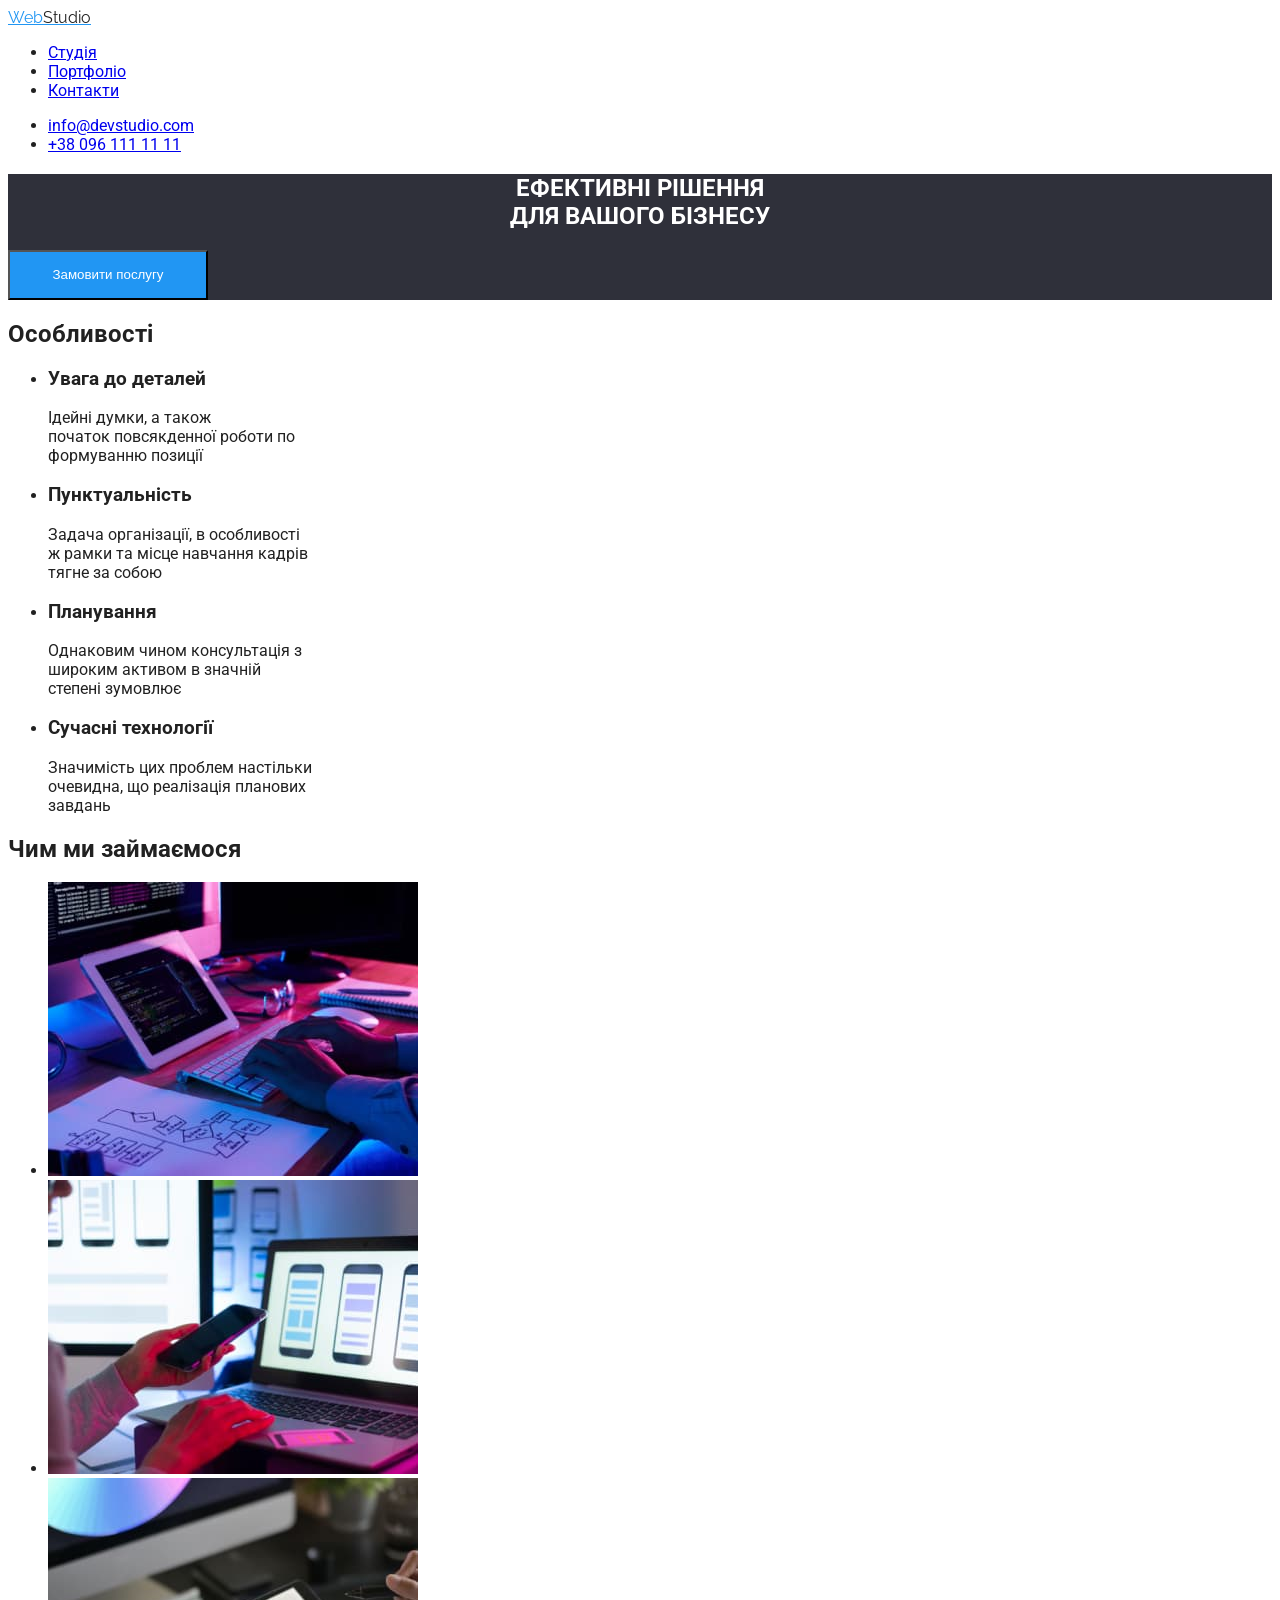
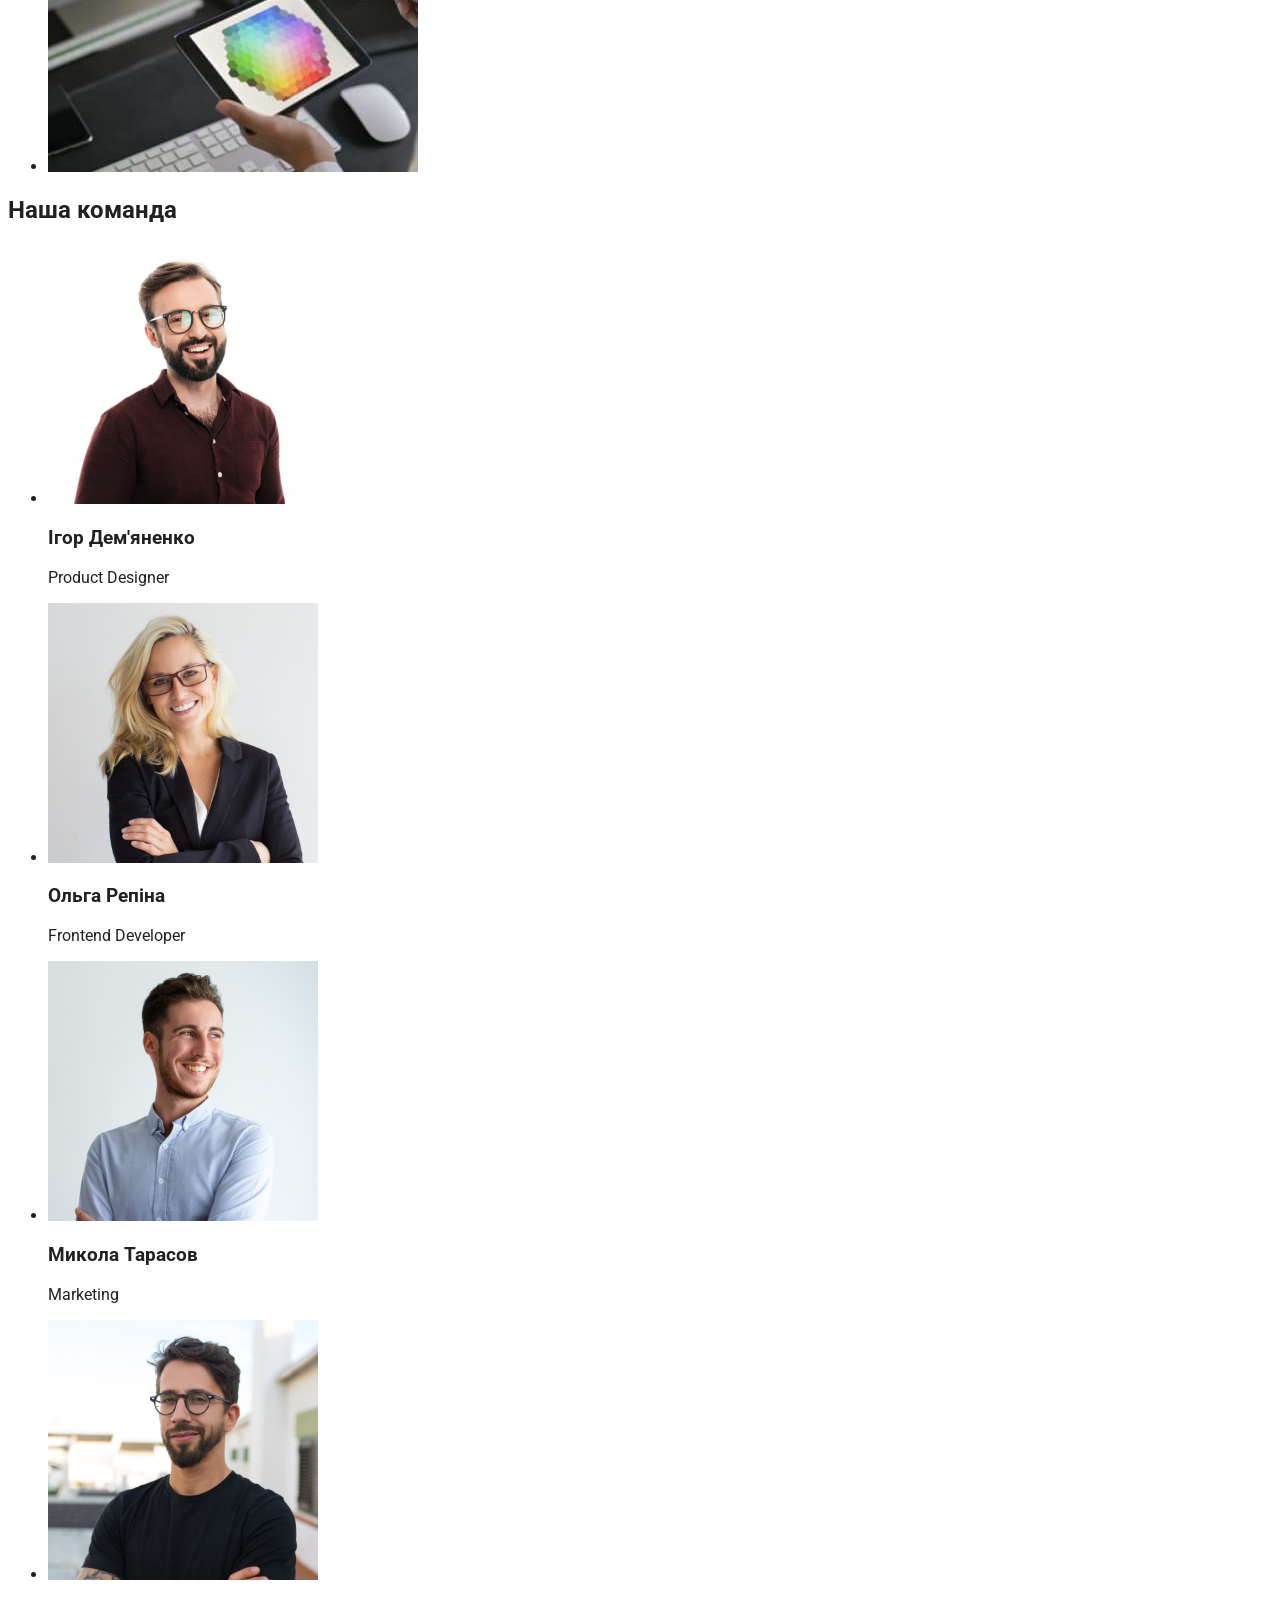
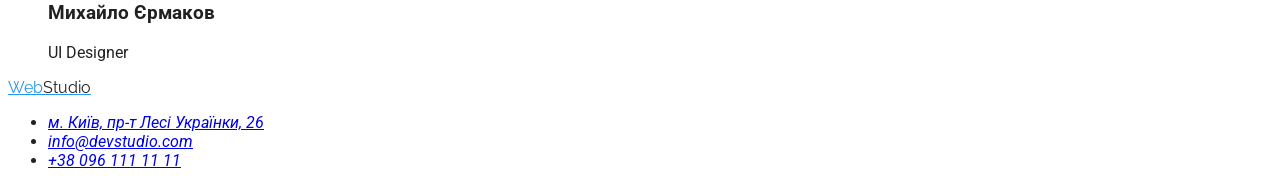
<file: index.html>
<!DOCTYPE html>
<html lang="en">
<head>
    <meta charset="UTF-8">
    <meta http-equiv="X-UA-Compatible" content="IE=edge">
    <meta name="viewport" content="width=device-width, initial-scale=1.0">
    <title>WebStudio</title>
    <link rel="preconnect" href="https://fonts.googleapis.com">
    <link rel="preconnect" href="https://fonts.gstatic.com" crossorigin>
    <link href="https://fonts.googleapis.com/css2?family=Raleway:wght@700&family=Roboto:wght@400;500;700;900&display=swap" 
        rel="stylesheet">
    <link rel="stylesheet" href="./css/styles.css">
</head>
<body>
    <!-- Шапка сторінки    -->
    <header>
        <a href="./index.html" class="maintitle">Web<span class="titletextcolor">Studio</span></a>
        <nav>
            <ul>
                <li><a href="./index.html">Студія</a></li>
                <li><a href="./portfolio.html">Портфоліо</a></li>
                <li><a href="#">Контакти</a></li>
            </ul>
        </nav>
        <ul>
        <li><a href="mailto:info@devstudio.com">info@devstudio.com</a></li>
        <li><a href="tel:+380961111111">+38 096 111 11 11</a></li>
        </ul>
    </header>
    <!-- Основна частина сторінки    -->
    <main>
        <!-- Блок з гаслом та кнопкою замовлення послуг    -->
        <section class="hero">
            <h1 class="herotitle">ЕФЕКТИВНІ РІШЕННЯ <br> ДЛЯ ВАШОГО БІЗНЕСУ</h1>
            <button type="button" class="buttonmain">Замовити послугу</button>
        </section>
        <!-- Блок особливостей та чим ми займаємося    -->
        <section>
            <h2>Особливості</h2>
            <ul>
                <li>
                    <h3>Увага до деталей</h3>
                    <p>Ідейні думки, а також <br> початок повсякденної роботи по <br> формуванню позиції</p>
                </li>
                <li>
                    <h3>Пунктуальність</h3>
                    <p>Задача організації, в особливості <br> ж рамки та місце навчання кадрів <br> тягне за собою</p>
                </li>
                <li>
                    <h3>Планування</h3>
                    <p>Однаковим чином консультація з <br> широким активом в значній <br> степені зумовлює</p>
                </li>
                <li>
                    <h3>Сучасні технології</h3>
                    <p>Значимість цих проблем настільки <br> очевидна, що реалізація планових <br> завдань</p>
                </li>
            </ul>
        </section>
        <section>
            <h2>Чим ми займаємося</h2>
            <ul>
                <li><img src="./images/img1.1opt.jpg" alt="Створення плану дій" width="370"></li>
                <li><img src="./images/img1.2opt.jpg" alt="Розробка дизайну" width="370"></li>
                <li><img src="./images/img1.3opt.jpg" alt="Кольористика" width="370"></li>
            </ul>
        </section>
        <section>
            <h2>Наша команда</h2>
            <ul>
                <li>
                    <img src="./images/img2.1opt.jpg" alt="Ігор Дем'яненко" width="270">
                        <h3>Ігор Дем'яненко</h3>
                        <p>Product Designer</p>
                </li>
                <li>
                    <img src="./images/img2.2opt.jpg" alt="Ольга Репіна" width="270">
                        <h3>Ольга Репіна</h3>
                        <p>Frontend Developer</p>
                </li>
                <li>
                    <img src="./images/img2.3opt.jpg" alt="Микола Тарасов" width="270">
                        <h3>Микола Тарасов</h3>
                        <p>Marketing</p>
                </li>
                <li>
                    <img src="./images/img2.4opt.jpg" alt="Михайло Єрмаков" width="270">
                        <h3>Михайло Єрмаков</h3>
                        <p>UI Designer</p>
                </li>
            </ul>
        </section>
    </main>
    <!-- Підвал сторінки    -->
    <footer>
        <a href="./index.html" class="maintitle">Web<span class="titletextcolor">Studio</span></a>
        <address>
            <ul>
                <li><a href="https://goo.gl/maps/hZoYiyH5EYy9L1387">м. Київ, пр-т Лесі Українки, 26</a></li>
                <li><a href="mailto:info@devstudio.com">info@devstudio.com</a></li>
                <li><a href="tel:+380961111111">+38 096 111 11 11</a></li>
            </ul>
        </address>
    </footer>
</body>
</html>
</file>
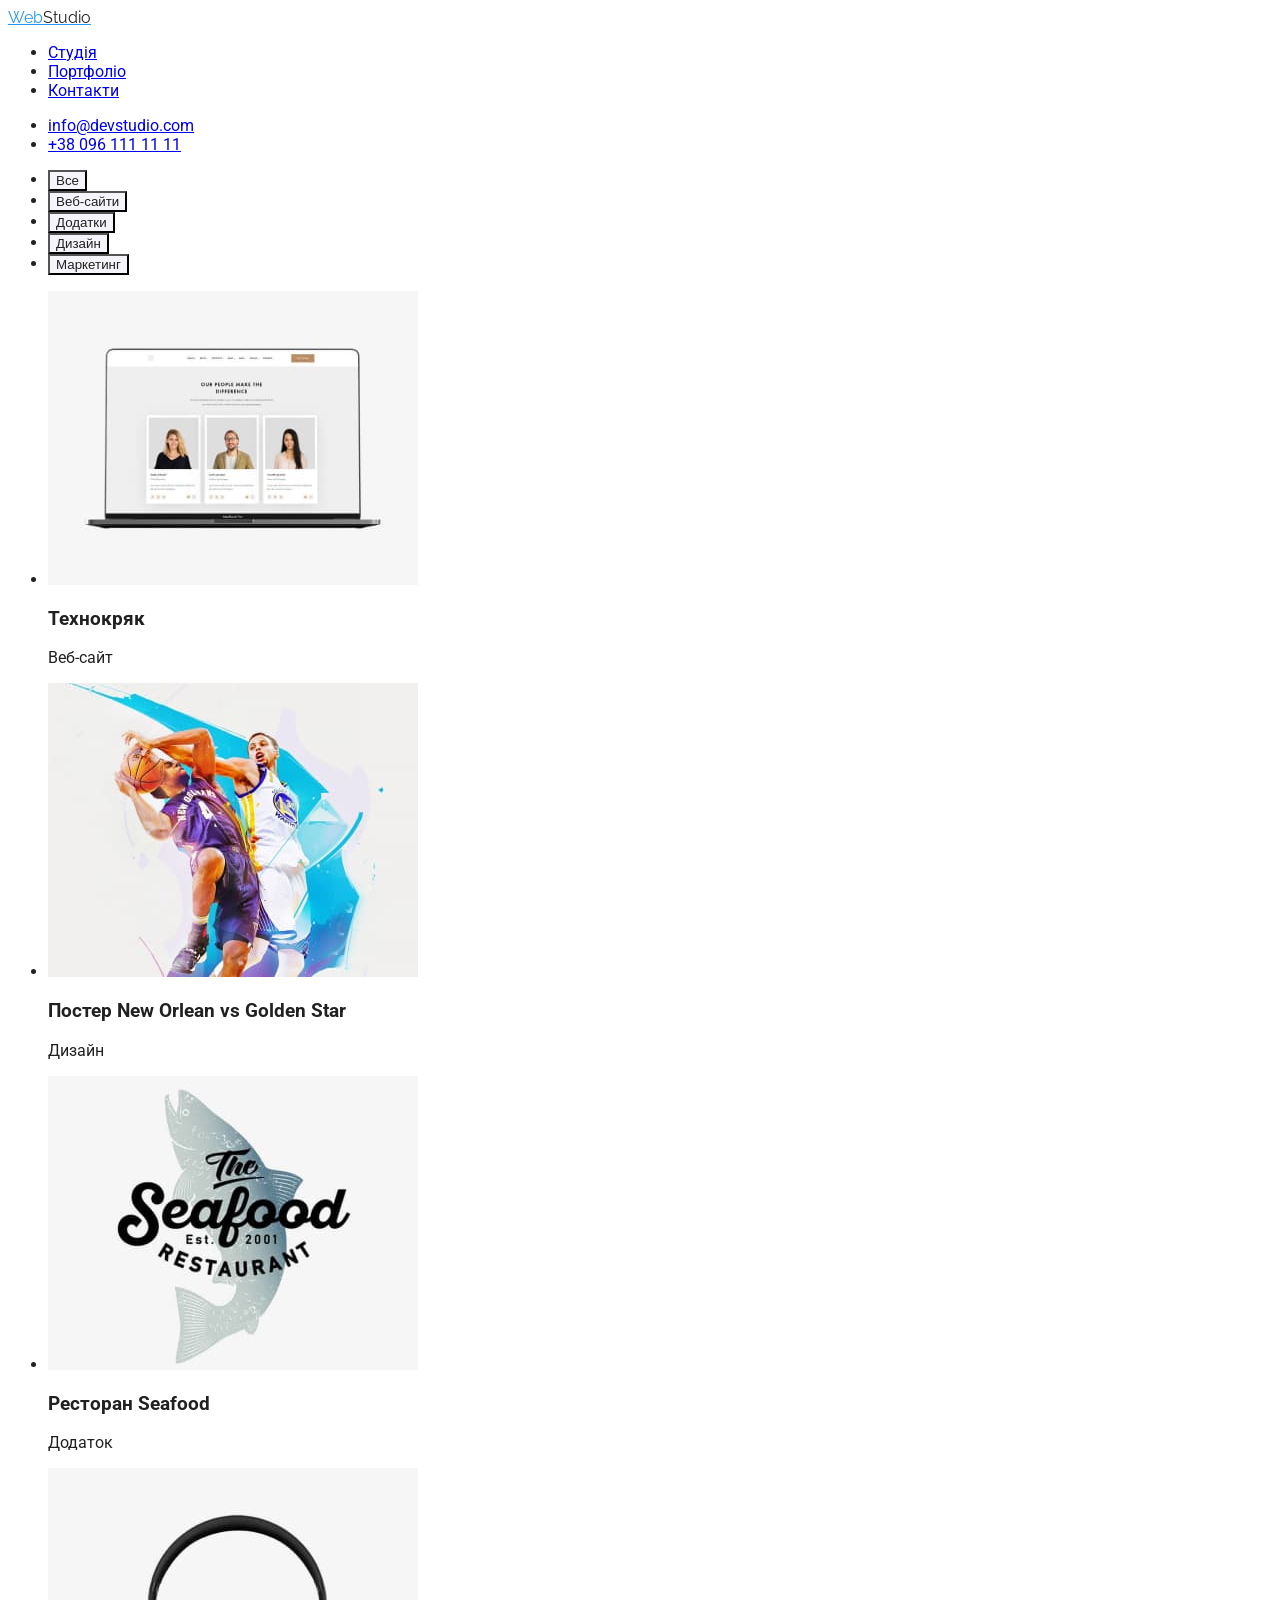
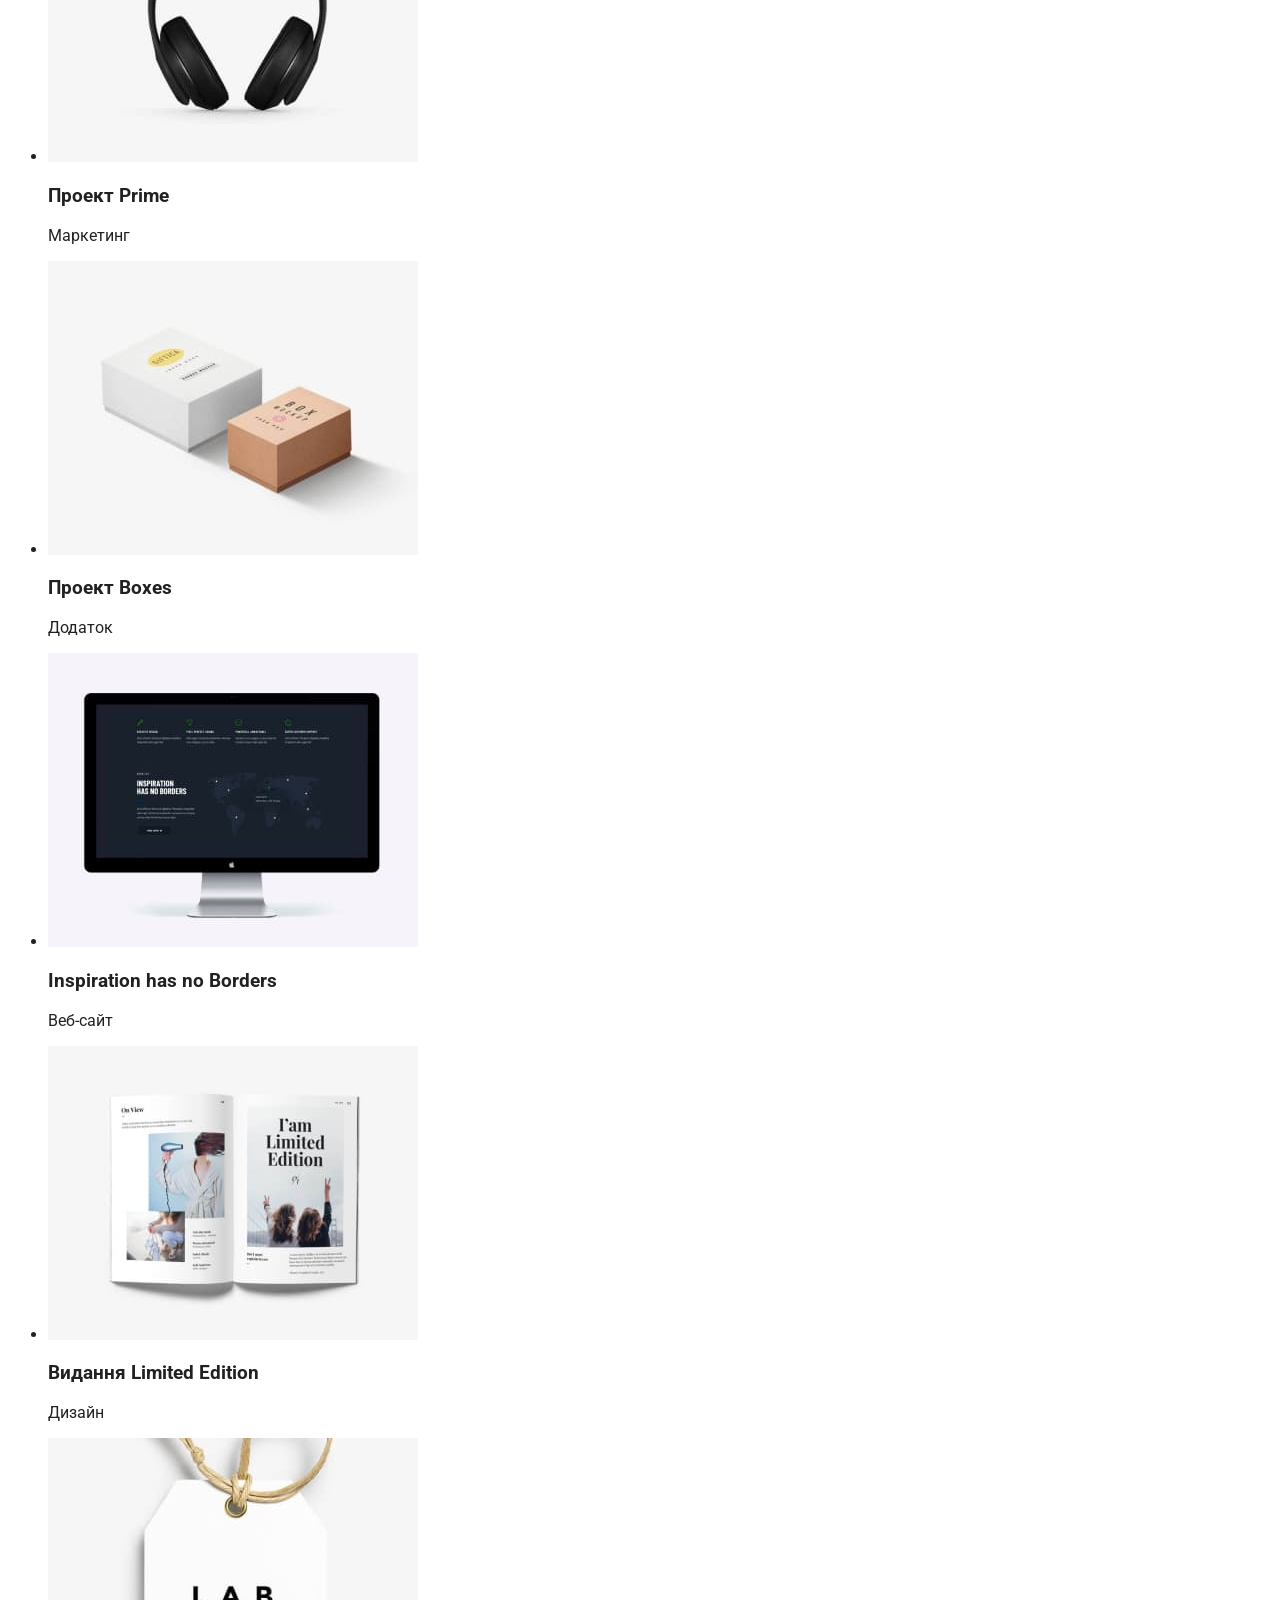
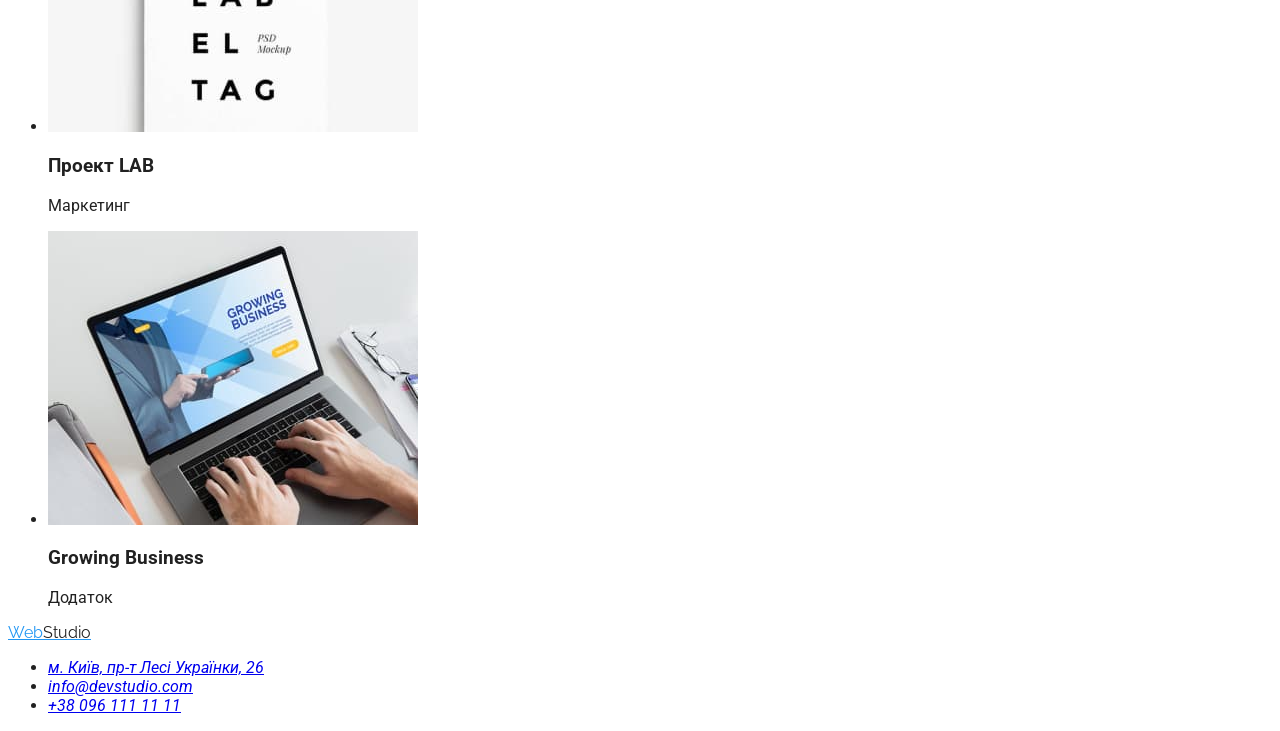
<file: portfolio.html>
<!DOCTYPE html>
<html lang="en">
<head>
    <meta charset="UTF-8">
    <meta http-equiv="X-UA-Compatible" content="IE=edge">
    <meta name="viewport" content="width=device-width, initial-scale=1.0">
    <title>WebStudio</title>
    <link rel="preconnect" href="https://fonts.googleapis.com">
    <link rel="preconnect" href="https://fonts.gstatic.com" crossorigin>
    <link href="https://fonts.googleapis.com/css2?family=Raleway:wght@700&family=Roboto:wght@400;500;700;900&display=swap"
        rel="stylesheet">
    <link rel="stylesheet" href="./css/styles.css">
</head>
<body>
    <!-- Шапка сторінки    -->
    <header>
        <a href="./index.html" class="maintitle">Web<span class="titletextcolor">Studio</span></a>
        <nav>
            <ul>
                <li><a href="./index.html">Студія</a></li>
                <li><a href="./portfolio.html">Портфоліо</a></li>
                <li><a href="#">Контакти</a></li>
            </ul>
        </nav>
        <ul>
            <li><a href="mailto:info@devstudio.com">info@devstudio.com</a></li>
            <li><a href="tel:+380961111111">+38 096 111 11 11</a></li>
        </ul>
    </header>
    <!-- Основна частина сторінки    -->
    <main>
        <section>
            <ul>
                <li><button type="button" class="filtrbutton">Все</button></li>
                <li><button type="button" class="filtrbutton">Веб-сайти</button></li>
                <li><button type="button" class="filtrbutton">Додатки</button></li>
                <li><button type="button" class="filtrbutton">Дизайн</button></li>
                <li><button type="button" class="filtrbutton">Маркетинг</button></li>
            </ul>
        </section>
        <section>
            <ul>
                <li>
                    <img src="./images/img3.1opt.jpg" alt="Технокряк" width="370">
                    <h3>Технокряк</h3>
                    <p>Веб-сайт</p>
                </li>
                <li>
                    <img src="./images/img3.2opt.jpg" alt="Постер New Orlean vs Golden Star" width="370">
                    <h3>Постер New Orlean vs Golden Star</h3>
                    <p>Дизайн</p>
                </li>
                <li>
                    <img src="./images/img3.3opt.jpg" alt="Ресторан Seafood" width="370">
                    <h3>Ресторан Seafood</h3>
                    <p>Додаток</p>
                </li>
                <li>
                    <img src="./images/img3.4opt.jpg" alt="Проект Prime" width="370">
                    <h3>Проект Prime</h3>
                    <p>Маркетинг</p>
                </li>
                <li>
                    <img src="./images/img3.5opt.jpg" alt="Проект Boxes" width="370">
                    <h3>Проект Boxes</h3>
                    <p>Додаток</p>
                </li>
                <li>
                    <img src="./images/img3.6opt.jpg" alt="Inspiration has no Borders" width="370">
                    <h3>Inspiration has no Borders</h3>
                    <p>Веб-сайт</p>
                </li>
                <li>
                    <img src="./images/img3.7opt.jpg" alt="Видання Limited Edition" width="370">
                    <h3>Видання Limited Edition</h3>
                    <p>Дизайн</p>
                </li>
                <li>
                    <img src="./images/img3.8opt.jpg" alt="Проект LAB" width="370">
                    <h3>Проект LAB</h3>
                    <p>Маркетинг</p>
                </li>
                <li>
                    <img src="./images/img3.9opt.jpg" alt="Growing Business" width="370">
                    <h3>Growing Business</h3>
                    <p>Додаток</p>
                </li>
            </ul>
        </section>
    </main>
    <!-- Підвал сторінки    -->
    <footer>
        <a href="./index.html" class="maintitle">Web<span class="titletextcolor">Studio</span></a>
        <address>
            <ul>
                <li><a href="https://goo.gl/maps/hZoYiyH5EYy9L1387">м. Київ, пр-т Лесі Українки, 26</a></li>
                <li><a href="mailto:info@devstudio.com">info@devstudio.com</a></li>
                <li><a href="tel:+380961111111">+38 096 111 11 11</a></li>
            </ul>
        </address>
    </footer>
</body>
</html>
</file>
<file: css/styles.css>
:root {
    --bluecolor: #2196f3;
    --whitecolor: #ffffff;
    --maincolor: #212121;
}
body {
    font-family: 'Roboto', 'Helvetica', sans-serif;
    color: var(--maincolor);
}
.maintitle {
    font-family: 'Raleway', sans-serif;
    color: var(--bluecolor);
}
.buttonmain {
    cursor: pointer;
    background: var(--bluecolor);
    color: var(--whitecolor);
    width: 200px;
    height: 50px;
}
.hero {
    background: #2f303a;
}
.herotitle {
    color: var(--whitecolor);
    text-align: center;
}
.filtrbutton {
    cursor: pointer;
    background-color: #f5f4fa;
    color: var(--maincolor);
}
.filtrbutton:hover, .filtrbutton:focus {
    cursor: pointer;
    background-color: var(--bluecolor);
    color: var(--whitecolor); 
}
.titletextcolor {
    color: var(--maincolor);
}
</file>
